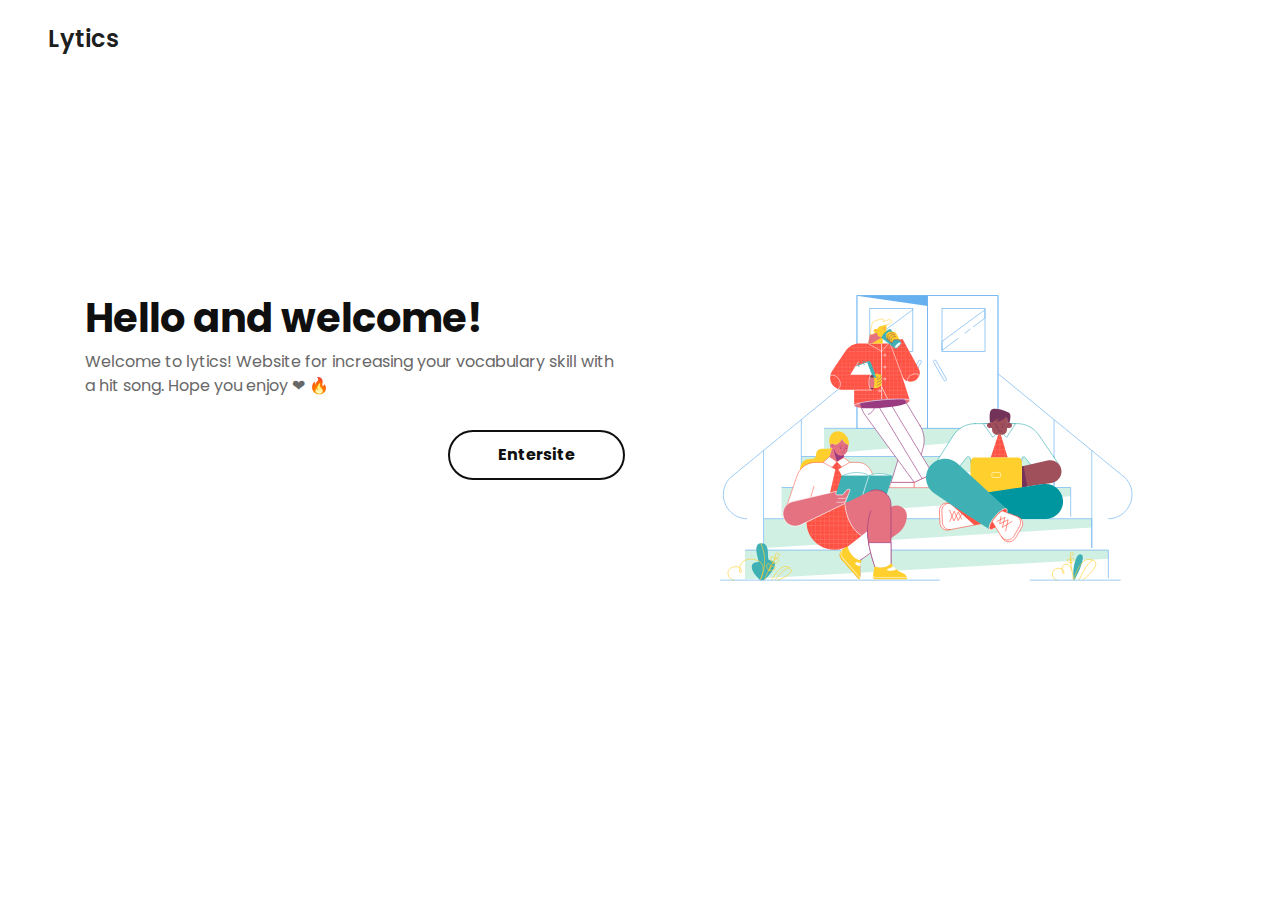
<file: index.html>
<!DOCTYPE html>
<html lang="en">
<head>
    <meta charset="UTF-8">
    <meta http-equiv="X-UA-Compatible" content="IE=edge">
    <meta name="viewport" content="width=device-width, initial-scale=1.0">
    <title>Lytics l Main</title>
    <!--Bootstrap-->
    <link rel="stylesheet" href="https://stackpath.bootstrapcdn.com/bootstrap/4.3.1/css/bootstrap.min.css" integrity="sha384-ggOyR0iXCbMQv3Xipma34MD+dH/1fQ784/j6cY/iJTQUOhcWr7x9JvoRxT2MZw1T" crossorigin="anonymous">
    <!--Font awesome-->
    <link rel="stylesheet" href="https://cdnjs.cloudflare.com/ajax/libs/font-awesome/6.0.0-beta2/css/all.min.css" integrity="sha512-YWzhKL2whUzgiheMoBFwW8CKV4qpHQAEuvilg9FAn5VJUDwKZZxkJNuGM4XkWuk94WCrrwslk8yWNGmY1EduTA==" crossorigin="anonymous" referrerpolicy="no-referrer" />
    <!--Custom-->
    <link rel="stylesheet" href="css/index.css">
</head>
<body>

    <!--NAV-->
    <nav class="navbar navbar-expand-lg navbar-light">
        <a class="navbar-brand" href="/html/index.html">Lytics</a>
    </nav>

      <!--MAIN SECTION-->
      <main class="site-main">
          <section class="site-banner">
              <div class="container">
                  <div class="row">
                    <div class="col-lg-6 col-md-12 site-title">
                        <h1 class="title">Hello and welcome!</h1>
                        <p>Welcome to lytics! Website for increasing your vocabulary skill with a hit song. Hope you enjoy ❤ 🔥</p>
                        <a class="btn" href="./select.html" role="button">Entersite</a>
                            <div class="social_link">
                                <a href="https://github.com/ssarunyu" target="_blank"><i class="fab fa-github"></i></a>
                            </div>
                    </div>
                    <div class="col-lg-6 col-md-12 banner-img">
                        <img src="/img/7 SCENE.svg" class="img-fluid"alt="">
                    </div>
                  </div>
              </div>
            </section>
      </main>


    <script src="https://ajax.googleapis.com/ajax/libs/jquery/3.5.1/jquery.min.js"></script>
    <script src="/js/app.js"></script>
</body>
</html>
</file>
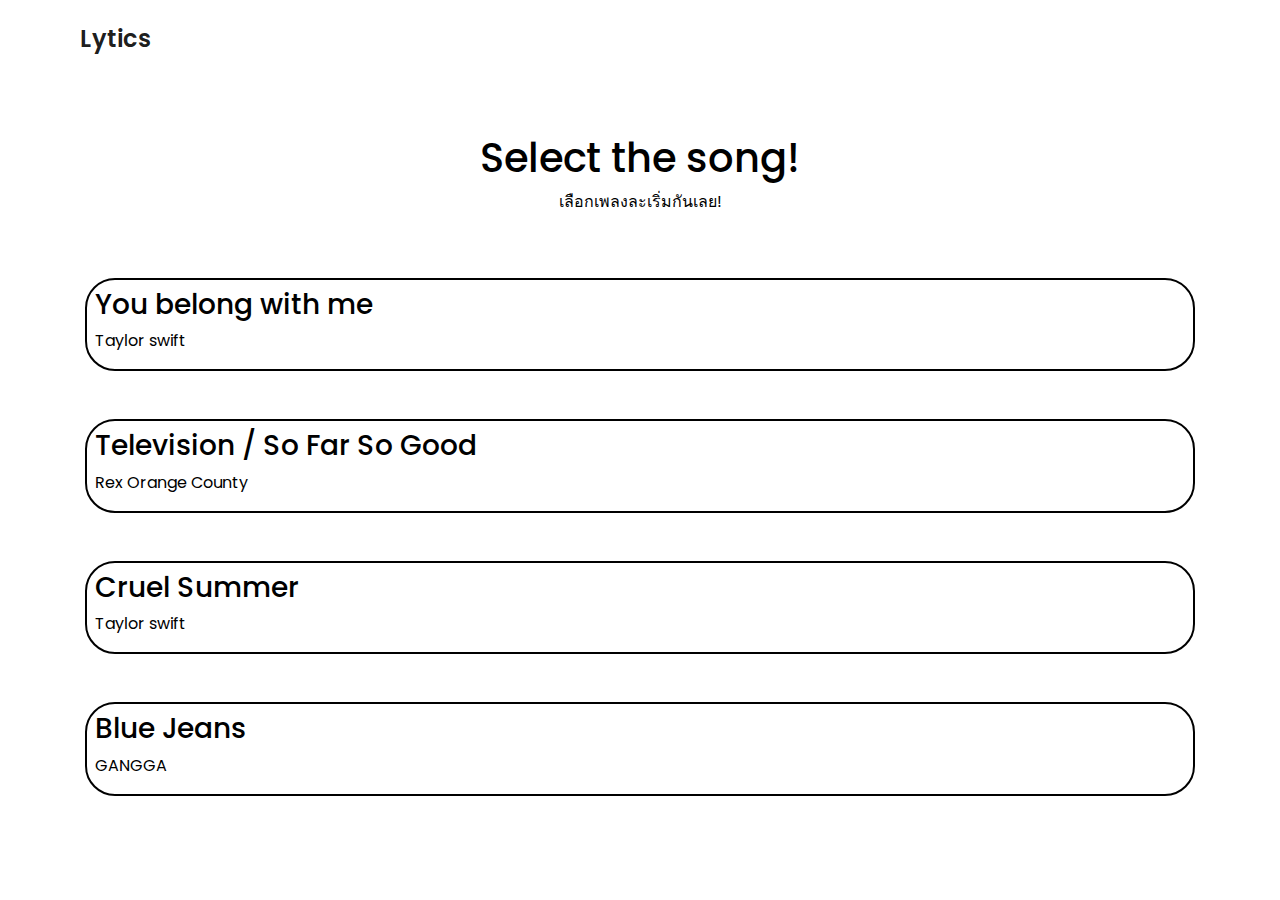
<file: select.html>
<!DOCTYPE html>
<html lang="en">
<head>
    <meta charset="UTF-8">
    <meta http-equiv="X-UA-Compatible" content="IE=edge">
    <meta name="viewport" content="width=device-width, initial-scale=1.0">
    <!--Bootstrap-->
    <link rel="stylesheet" href="https://stackpath.bootstrapcdn.com/bootstrap/4.3.1/css/bootstrap.min.css" integrity="sha384-ggOyR0iXCbMQv3Xipma34MD+dH/1fQ784/j6cY/iJTQUOhcWr7x9JvoRxT2MZw1T" crossorigin="anonymous">
    <!--Custom-->
     <link rel="stylesheet" href="css/select.css">
    <title>Lytics l Select Song</title>
</head>
<body>

    <!--NAV-->
    <nav class="navbar navbar-expand-lg navbar-light">
        <a class="navbar-brand" href="index.html">Lytics</a>
    </nav>

      <!--HEAD Select-->
      <main class="site-main">
        <section class="site-banner">
            <div class="container">
                <div class="row">
                  <div class="col-sm site-title">
                      <h1>Select the song!</h1>
                      <p>เลือกเพลงละเริ่มกันเลย!</p>
                  </div>
                </div>
            </div>
          </section>
        </main>

        <!--Select section-->
        <section class="select">
            <div class="container">
                <div class="row">
                    <div class="col">
                        <a class="text-decoration-none" href="/song/html/youbelongwithme.html"><div class="details">
                            <h3>You belong with me</h3>
                            <p>Taylor swift</p>
                        </div></a>
                    </div>
                    <!--Break new line-->
                    <div class="w-100"></div>
                    <div class="col">
                        <a class="text-decoration-none" href="/song/html/sofarsogood.html"><div class="details">
                            <h3>Television / So Far So Good</h3>
                            <p>Rex Orange County</p>
                        </div></a>
                    </div>
                    <!--Break new line-->
                    <div class="w-100"></div>
                    <div class="col">
                        <a class="text-decoration-none" href="/song/html/cruel_summer.html"><div class="details">
                            <h3>Cruel Summer</h3>
                            <p>Taylor swift</p>
                        </div></a>
                    </div>
                    <!--Break new line-->
                    <div class="w-100"></div>
                    <div class="col">
                        <a class="text-decoration-none" href="/song/html/blue_jeans.html"><div class="details">
                            <h3>Blue Jeans</h3>
                            <p>GANGGA</p>
                        </div></a>
                    </div>
                </div>
            </div>
        </section>

        <script src="https://ajax.googleapis.com/ajax/libs/jquery/3.5.1/jquery.min.js"></script>
        <script src="/js/app.js"></script>
</body>
</html>
</file>
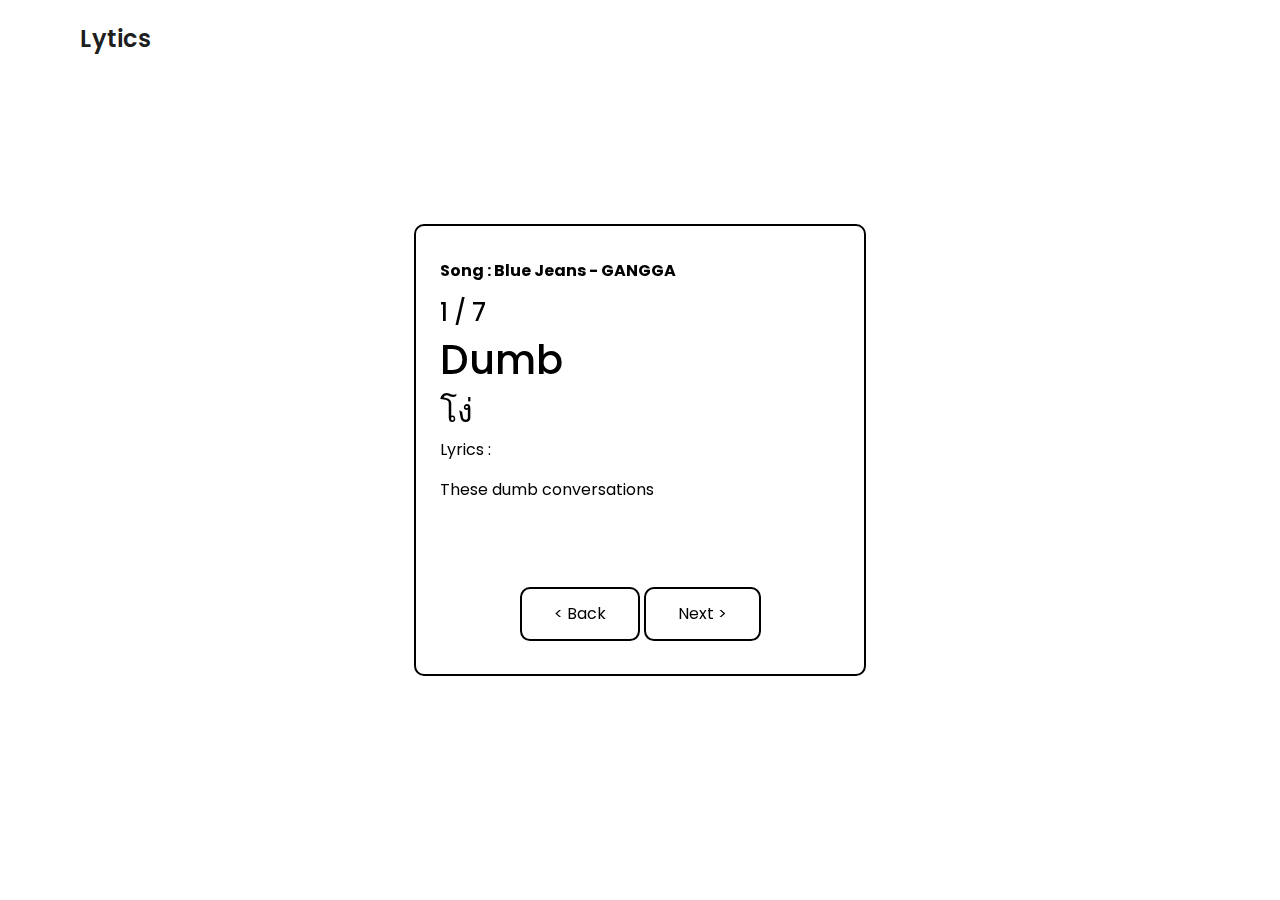
<file: song/html/blue_jeans.html>
<!DOCTYPE html>
<html lang="en">
<head>
    <meta charset="UTF-8">
    <meta http-equiv="X-UA-Compatible" content="IE=edge">
    <meta name="viewport" content="width=device-width, initial-scale=1.0">
    <title>Lytics l You belong with me</title>
    <!--Bootstrap-->
    <link rel="stylesheet" href="https://stackpath.bootstrapcdn.com/bootstrap/4.3.1/css/bootstrap.min.css" integrity="sha384-ggOyR0iXCbMQv3Xipma34MD+dH/1fQ784/j6cY/iJTQUOhcWr7x9JvoRxT2MZw1T" crossorigin="anonymous">
    <!--Custom-->
    <link rel="stylesheet" href="/song/css/youbelongwithme.css">
    <!--Font awesome-->
    <link rel="stylesheet" href="https://cdnjs.cloudflare.com/ajax/libs/font-awesome/6.0.0-beta2/css/all.min.css" integrity="sha512-YWzhKL2whUzgiheMoBFwW8CKV4qpHQAEuvilg9FAn5VJUDwKZZxkJNuGM4XkWuk94WCrrwslk8yWNGmY1EduTA==" crossorigin="anonymous" referrerpolicy="no-referrer" />
</head>
<body>
    
    <!--NAV-->
    <nav class="navbar navbar-expand-lg navbar-light">
        <a class="navbar-brand" href="/index.html">Lytics</a>
    </nav>

    <!--MAIN-->
    <div class="fix-card"></div>
    <div class="card">
        <a href="/select.html"><i class="fas fa-times"></i></a>
        <div class="ele">
            <p class="title">Song : Blue Jeans - GANGGA</p>
            <h4 id="num"></h4>
            <h1 class="word" id="word"></h1>
            <h2 class="tran" id='tran'>สวัสดี</h2>
            <p class="head_desp">Lyrics :</p>
            <p class="lyrics" id="lyrics">You're on the phone with your girlfriend, she's upset</p>
        </div>
        <div class="link">
            <a href="https://youtu.be/UzKdy75GqXQ" target="_blank"><i class="fab fa-youtube"></i></a>
            <a href="https://open.spotify.com/track/4kfjA6WfgKBt7I7YKuDCkU?si=7ba21d611bf04abd" target="_blank"><i class="fab fa-spotify"></i></a>
        </div>
        <div class="btn-ele">
            <button class="back" id="back">< Back</button>
            <button class="next" id="next">Next ></button>
        </div>
    </div>

    <script src="https://ajax.googleapis.com/ajax/libs/jquery/3.5.1/jquery.min.js"></script>
    <script src="/js/dataBJ.js"></script>
    <script src="/js/app.js"></script>
</body>
</html>
</file>
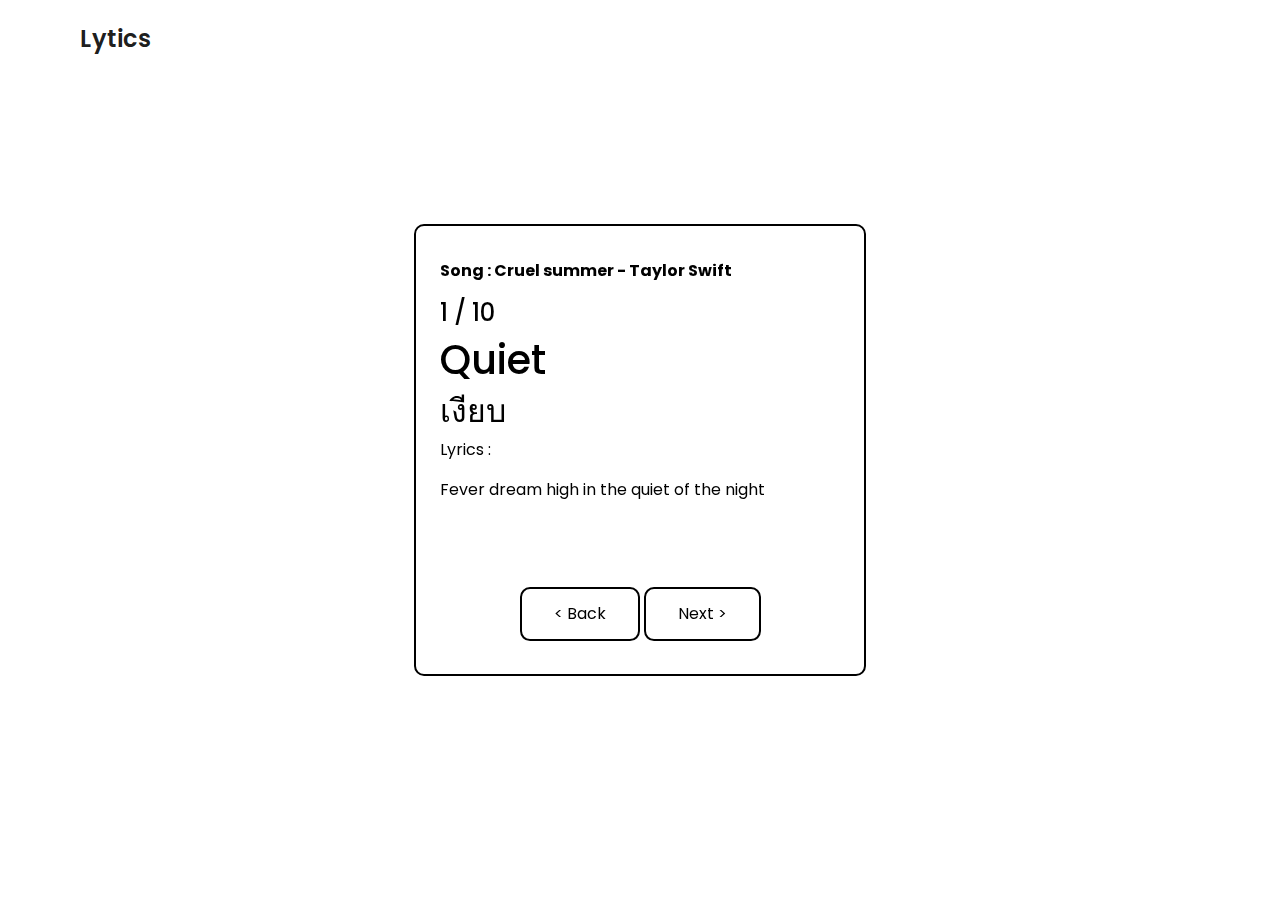
<file: song/html/cruel_summer.html>
<!DOCTYPE html>
<html lang="en">
<head>
    <meta charset="UTF-8">
    <meta http-equiv="X-UA-Compatible" content="IE=edge">
    <meta name="viewport" content="width=device-width, initial-scale=1.0">
    <title>Lytics l Cruel summer</title>
    <!--Bootstrap-->
    <link rel="stylesheet" href="https://stackpath.bootstrapcdn.com/bootstrap/4.3.1/css/bootstrap.min.css" integrity="sha384-ggOyR0iXCbMQv3Xipma34MD+dH/1fQ784/j6cY/iJTQUOhcWr7x9JvoRxT2MZw1T" crossorigin="anonymous">
    <!--Custom-->
    <link rel="stylesheet" href="/song/css/youbelongwithme.css">
    <!--Font awesome-->
    <link rel="stylesheet" href="https://cdnjs.cloudflare.com/ajax/libs/font-awesome/6.0.0-beta2/css/all.min.css" integrity="sha512-YWzhKL2whUzgiheMoBFwW8CKV4qpHQAEuvilg9FAn5VJUDwKZZxkJNuGM4XkWuk94WCrrwslk8yWNGmY1EduTA==" crossorigin="anonymous" referrerpolicy="no-referrer" />
</head>
<body>

    <!--NAV-->
    <nav class="navbar navbar-expand-lg navbar-light">
        <a class="navbar-brand" href="/index.html">Lytics</a>
    </nav>

    <!--MAIN-->
    <div class="fix-card"></div>
    <div class="card">
        <a href="/select.html"><i class="fas fa-times"></i></a>
        <div class="ele">
            <p class="title">Song : Cruel summer - Taylor Swift</p>
            <h4 id="num"></h4>
            <h1 class="word" id="word"></h1>
            <h2 class="tran" id='tran'>สวัสดี</h2>
            <p class="head_desp">Lyrics :</p>
            <p class="lyrics" id="lyrics">You're on the phone with your girlfriend, she's upset</p>
        </div>
        <div class="link">
            <a href="https://youtu.be/ic8j13piAhQ" target="_blank"><i class="fab fa-youtube"></i></a>
            <a href="https://open.spotify.com/track/1BxfuPKGuaTgP7aM0Bbdwr?si=e56d0fb23a9b4cd3" target="_blank"><i class="fab fa-spotify"></i></a>
        </div>
        <div class="btn-ele">
            <button class="back" id="back">< Back</button>
            <button class="next" id="next">Next ></button>
        </div>
    </div>
    
    <script src="https://ajax.googleapis.com/ajax/libs/jquery/3.5.1/jquery.min.js"></script>
    <script src="/js/dataCRSM.js"></script>
    <script src="/js/app.js"></script>
</body>
</html>
</file>
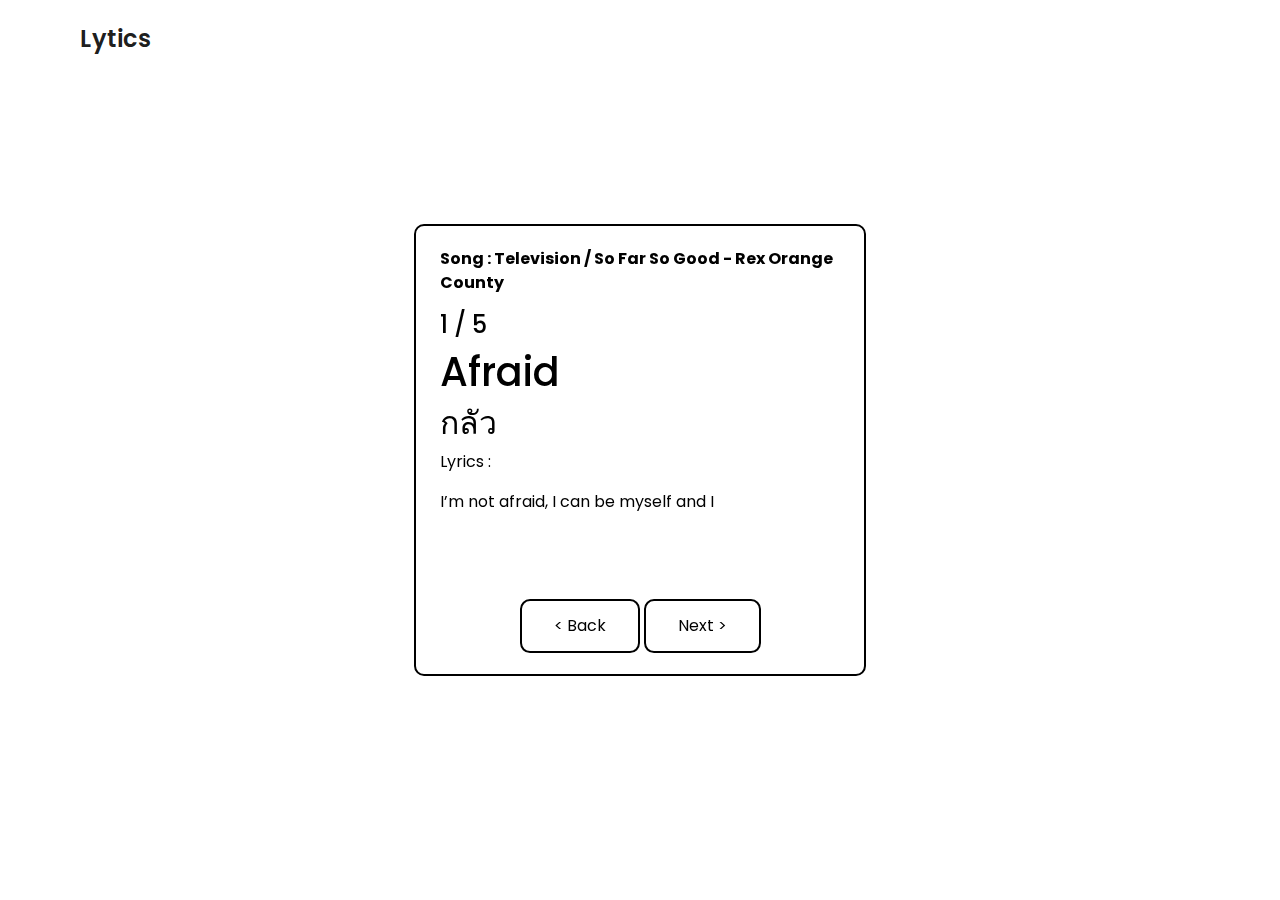
<file: song/html/sofarsogood.html>
<!DOCTYPE html>
<html lang="en">
<head>
    <meta charset="UTF-8">
    <meta http-equiv="X-UA-Compatible" content="IE=edge">
    <meta name="viewport" content="width=device-width, initial-scale=1.0">
    <title>Lytics l You belong with me</title>
    <!--Bootstrap-->
    <link rel="stylesheet" href="https://stackpath.bootstrapcdn.com/bootstrap/4.3.1/css/bootstrap.min.css" integrity="sha384-ggOyR0iXCbMQv3Xipma34MD+dH/1fQ784/j6cY/iJTQUOhcWr7x9JvoRxT2MZw1T" crossorigin="anonymous">
    <!--Custom-->
    <link rel="stylesheet" href="/song/css/youbelongwithme.css">
    <!--Font awesome-->
    <link rel="stylesheet" href="https://cdnjs.cloudflare.com/ajax/libs/font-awesome/6.0.0-beta2/css/all.min.css" integrity="sha512-YWzhKL2whUzgiheMoBFwW8CKV4qpHQAEuvilg9FAn5VJUDwKZZxkJNuGM4XkWuk94WCrrwslk8yWNGmY1EduTA==" crossorigin="anonymous" referrerpolicy="no-referrer" />
</head>
<body>

    <!--NAV-->
    <nav class="navbar navbar-expand-lg navbar-light">
        <a class="navbar-brand" href="/index.html">Lytics</a>
    </nav>

    <!--MAIN-->
    <div class="fix-card"></div>
    <div class="card">
        <a href="/select.html"><i class="fas fa-times"></i></a>
        <div class="ele">
            <p class="title">Song : Television / So Far So Good - Rex Orange County</p>
            <h4 id="num"></h4>
            <h1 class="word" id="word"></h1>
            <h2 class="tran" id='tran'></h2>
            <p class="head_desp">Lyrics :</p>
            <p class="lyrics" id="lyrics"></p>
        </div>
        <div class="link">
            <a href="https://youtu.be/NZc__Hhi4L8" target="_blank"><i class="fab fa-youtube"></i></a>
            <a href="https://open.spotify.com/track/5OUTFH5acycdnf8OVo21Gv?si=6e466f077cd84675" target="_blank"><i class="fab fa-spotify"></i></a>
        </div>
        <div class="btn-ele">
            <button class="back" id="back">< Back</button>
            <button class="next" id="next">Next ></button>
        </div>
    </div>

    <script src="https://ajax.googleapis.com/ajax/libs/jquery/3.5.1/jquery.min.js"></script>
    <script src="/js/dataSF.js"></script>
    <script src="/js/app.js"></script>
</body>
</html>
</file>
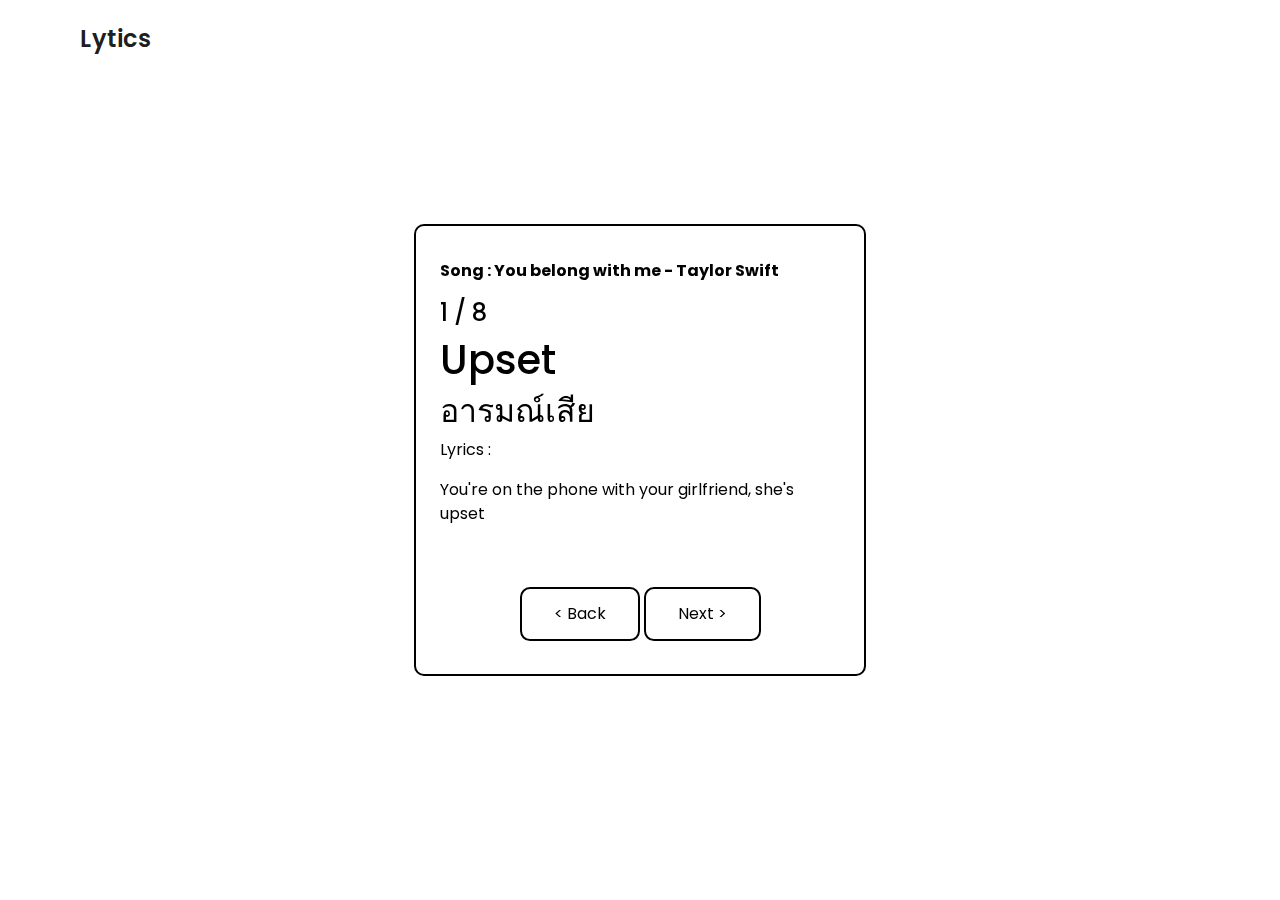
<file: song/html/youbelongwithme.html>
<!DOCTYPE html>
<html lang="en">
<head>
    <meta charset="UTF-8">
    <meta http-equiv="X-UA-Compatible" content="IE=edge">
    <meta name="viewport" content="width=device-width, initial-scale=1.0">
    <title>Lytics l You belong with me</title>
    <!--Bootstrap-->
    <link rel="stylesheet" href="https://stackpath.bootstrapcdn.com/bootstrap/4.3.1/css/bootstrap.min.css" integrity="sha384-ggOyR0iXCbMQv3Xipma34MD+dH/1fQ784/j6cY/iJTQUOhcWr7x9JvoRxT2MZw1T" crossorigin="anonymous">
    <!--Custom-->
    <link rel="stylesheet" href="/song/css/youbelongwithme.css">
    <!--Font awesome-->
    <link rel="stylesheet" href="https://cdnjs.cloudflare.com/ajax/libs/font-awesome/6.0.0-beta2/css/all.min.css" integrity="sha512-YWzhKL2whUzgiheMoBFwW8CKV4qpHQAEuvilg9FAn5VJUDwKZZxkJNuGM4XkWuk94WCrrwslk8yWNGmY1EduTA==" crossorigin="anonymous" referrerpolicy="no-referrer" />
</head>
<body>

    <!--NAV-->
    <nav class="navbar navbar-expand-lg navbar-light">
        <a class="navbar-brand" href="/index.html">Lytics</a>
    </nav>

    <!--MAIN-->
    <div class="fix-card"></div>
    <div class="card">
        <a href="/select.html"><i class="fas fa-times"></i></a>
        <div class="ele">
            <p class="title">Song : You belong with me - Taylor Swift</p>
            <h4 id="num"></h4>
            <h1 class="word" id="word"></h1>
            <h2 class="tran" id='tran'>สวัสดี</h2>
            <p class="head_desp">Lyrics :</p>
            <p class="lyrics" id="lyrics">You're on the phone with your girlfriend, she's upset</p>
        </div>
        <div class="link">
            <a href="https://youtu.be/vwp8Ur6tO-8" target="_blank"><i class="fab fa-youtube"></i></a>
            <a href="https://open.spotify.com/track/1qrpoAMXodY6895hGKoUpA?si=b26ab7d915df4410" target="_blank"><i class="fab fa-spotify"></i></a>
        </div>
        <div class="btn-ele">
            <button class="back" id="back">< Back</button>
            <button class="next" id="next">Next ></button>
        </div>
    </div>

    <script src="https://ajax.googleapis.com/ajax/libs/jquery/3.5.1/jquery.min.js"></script>
    <script src="/js/dataYBLWM.js"></script>
    <script src="/js/app.js"></script>
</body>
</html>
</file>
<file: css/index.css>
@import url('https://fonts.googleapis.com/css2?family=Poppins:wght@400;600;700&display=swap');
* {
    box-sizing: border-box;
    margin: 0;
    font-family: 'Poppins', sans-serif;
}

h1,p {
    color: white;
}

h1 {
    font-weight: 700;
}
/* NAV */
.navbar {
    padding: 1rem;
}
.navbar-brand {
    font-weight: 600;
    font-size: 1.5rem;
    margin-left: 2rem;
}
/* END NAV */

/* MAIN */
.site-title h1 {
    color: rgb(15, 15, 15);
    padding-top: 40%;
}
.site-title p {
    color: rgb(104, 104, 104);
}

.banner-img {
    margin-top: 15%;
}

#btn {
    border: none;
    padding: .8rem 4rem;
    border-radius: 40px;
    float: right;
}
.social_link a {
    font-size: 30px;
    color: rgb(15, 15, 15);
    margin-right: 1.5rem;
    transition: .4s;
}

/* btn */
a.btn {
    border: rgb(15, 15, 15) 2px solid;
    font-weight: 700;
    margin-top: 1rem;
    background-color: white;
    color: rgb(15, 15, 15);
    padding: .7rem 3rem;
    float: right;
    border-radius: 25px;
    transition: .4s;
}
a.btn:hover {
    background-color: rgb(15, 15, 15);;
    color: white;
}


/* LOAD */
.content {
    display: flex;
    justify-content: center;
    align-items: center;
    width:100%;
    height:100%;
}
.loader-wrapper {
    width: 100%;
    height: 100%;
    position: absolute;
    z-index: 1000;
    top: 0;
    left: 0;
    background-color: black;
    display:flex;
    justify-content: center;
    align-items: center;
}
.loader {
    display: inline-block;
    width: 30px;
    height: 30px;
    position: relative;
    border: 4px solid #Fff;
    animation: loader 2s infinite ease;
}
.loader-inner {
    vertical-align: top;
    display: inline-block;
    width: 100%;
    background-color: #fff;
    animation: loader-inner 2s infinite ease-in;
}
  
  @keyframes loader {
    0% { transform: rotate(0deg);}
    25% { transform: rotate(180deg);}
    50% { transform: rotate(180deg);}
    75% { transform: rotate(360deg);}
    100% { transform: rotate(360deg);}
  }
  
  @keyframes loader-inner {
    0% { height: 0%;}
    25% { height: 0%;}
    50% { height: 100%;}
    75% { height: 100%;}
    100% { height: 0%;}
  }
</file>
<file: css/select.css>
@import url('https://fonts.googleapis.com/css2?family=Poppins:wght@400;600;700&display=swap');
* {
    box-sizing: border-box;
    margin: 0;
    font-family: 'Poppins', sans-serif;
}

body {
    background: white;
}

/* NAV */
.navbar {
    padding: 1rem;
}

.navbar-brand {
    font-weight: 600;
    font-size: 1.5rem;
    margin-left: 4rem;
}
/* END NAV */

/* SELECT TITLE */
.site-title {
    text-align: center;
}
.site-title h1 {
    color: black;
    padding-top: 5%;
}
.site-title p {
    color: black;
}

/* SELECT */
.details {
    color: black;
    cursor: pointer;
    border: black 2px solid;
    border-radius: 30px;
    margin-top: 3rem;
    padding: .5rem 0 0 .5rem;
    transition: .4s;
}
.details:hover {
    background-color: black;
    color: white;
}

/* LOAD */
.content {
    display: flex;
    justify-content: center;
    align-items: center;
    width:100%;
    height:100%;
}
.loader-wrapper {
    width: 100%;
    height: 100%;
    position: absolute;
    z-index: 1000;
    top: 0;
    left: 0;
    background-color: black;
    display:flex;
    justify-content: center;
    align-items: center;
}
.loader {
    display: inline-block;
    width: 30px;
    height: 30px;
    position: relative;
    border: 4px solid #Fff;
    animation: loader 2s infinite ease;
}
.loader-inner {
    vertical-align: top;
    display: inline-block;
    width: 100%;
    background-color: #fff;
    animation: loader-inner 2s infinite ease-in;
}
  
  @keyframes loader {
    0% { transform: rotate(0deg);}
    25% { transform: rotate(180deg);}
    50% { transform: rotate(180deg);}
    75% { transform: rotate(360deg);}
    100% { transform: rotate(360deg);}
  }
  
  @keyframes loader-inner {
    0% { height: 0%;}
    25% { height: 0%;}
    50% { height: 100%;}
    75% { height: 100%;}
    100% { height: 0%;}
  }
</file>
<file: song/css/youbelongwithme.css>
@import url('https://fonts.googleapis.com/css2?family=Poppins:wght@400;600;700&display=swap');

* {
    box-sizing: border-box;
    margin: 0;
    font-family: 'Poppins', sans-serif;
}

h1,p {
    color: white;
}

/* MAIN */

/* NAV */
.navbar {
    padding: 1rem;
}

.navbar-brand {
    font-weight: 600;
    font-size: 1.5rem;
    margin-left: 4rem;
}
/* END NAV */

/* CARD */
.fix-card {
    position: fixed;
    top: 50%;
    left: 50%;
    transform: translate(-50%,-50%);
    padding: 14rem 14rem;
    border-radius: 10px;
    border: 2px black solid;
}
.card {
    position: fixed;
    border: none;
    width: 25rem;
    top: 50%;
    left: 50%;
    transform: translate(-50%,-50%);
}
.word, .head_desp, .lyrics, .title, .tran, #num {
    color: black;
}
.title {
    font-weight: 700;
}
.btn-ele {
    text-align: center;
}
.lyrics {
    height: 2rem;
}
button {
    margin-top: 1rem;
    padding: .8rem 2rem;
    border: none;
    border-radius: 10px;
    background-color: white;
    border: 2px black solid;
    transition: .4s;
}
button:hover {
    background-color: black;
    color: white;
}
.fas {
    cursor: pointer;
    position: absolute;
    right: 0;
    color: black;
}
.link a {
    margin-right: 1rem;
    font-size: 30px;
    color: black;
}
</file>
